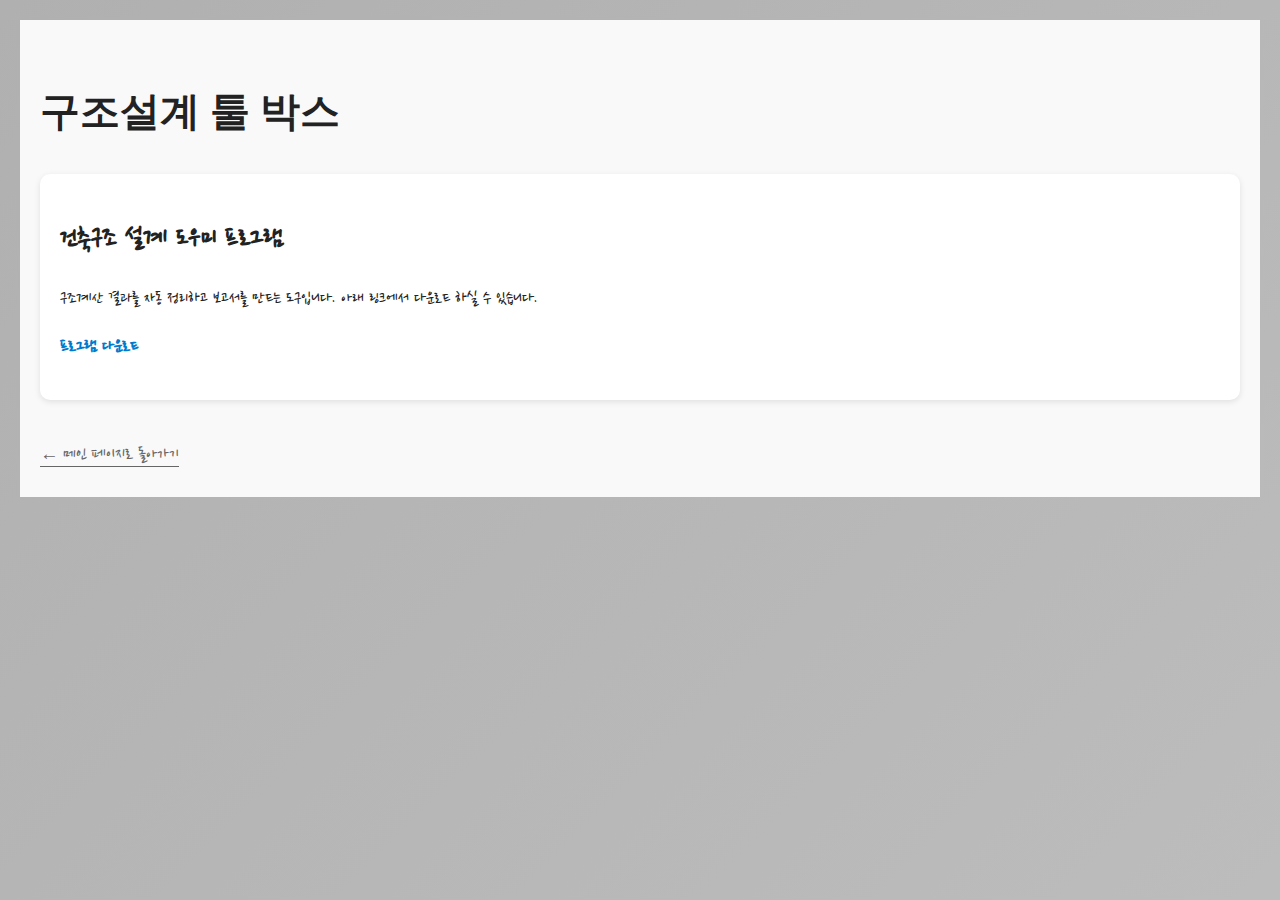
<file: deploy.html>
<!-- deploy.html -->
<!doctype html>
<html lang="ko">
<head>
  <meta charset="UTF-8" />
  <meta name="viewport" content="width=device-width, initial-scale=1.0" />
  <title>구조설계 툴 박스</title>
  <link href="https://fonts.googleapis.com/css2?family=Nanum+Pen+Script&display=swap" rel="stylesheet" />
  <link rel="stylesheet" href="style.css?v=2" />
  <style>
    body {
      font-family: 'Nanum Pen Script', cursive;
      color: #222;
      background: #f9f9f9;
      font-size: 1.15rem;
      line-height: 1.6;
    }
    h1 {
      font-size: 2.5rem;
      margin-bottom: 30px;
    }
    .software-card {
      background: #fff;
      padding: 20px;
      border-radius: 10px;
      box-shadow: 0 2px 6px rgba(0,0,0,0.1);
      margin-bottom: 20px;
    }
    .software-card a {
      color: #007acc;
      text-decoration: none;
      font-weight: bold;
    }
    .software-card a:hover {
      text-decoration: underline;
    }
  </style>
</head>
<body>
  <h1>구조설계 툴 박스</h1>

  <section class="software-card">
    <h2>건축구조 설계 도우미 프로그램</h2>
    <p>구조계산 결과를 자동 정리하고 보고서를 만드는 도구입니다. 아래 링크에서 다운로드 하실 수 있습니다.</p>
    <p><a href="https://example.com/your-software.zip" download>프로그램 다운로드</a></p>
  </section>

  <nav>
    <a href="index.html"><span>← 메인 페이지로 돌아가기</span></a>
  </nav>
</body>
</html>
</file>
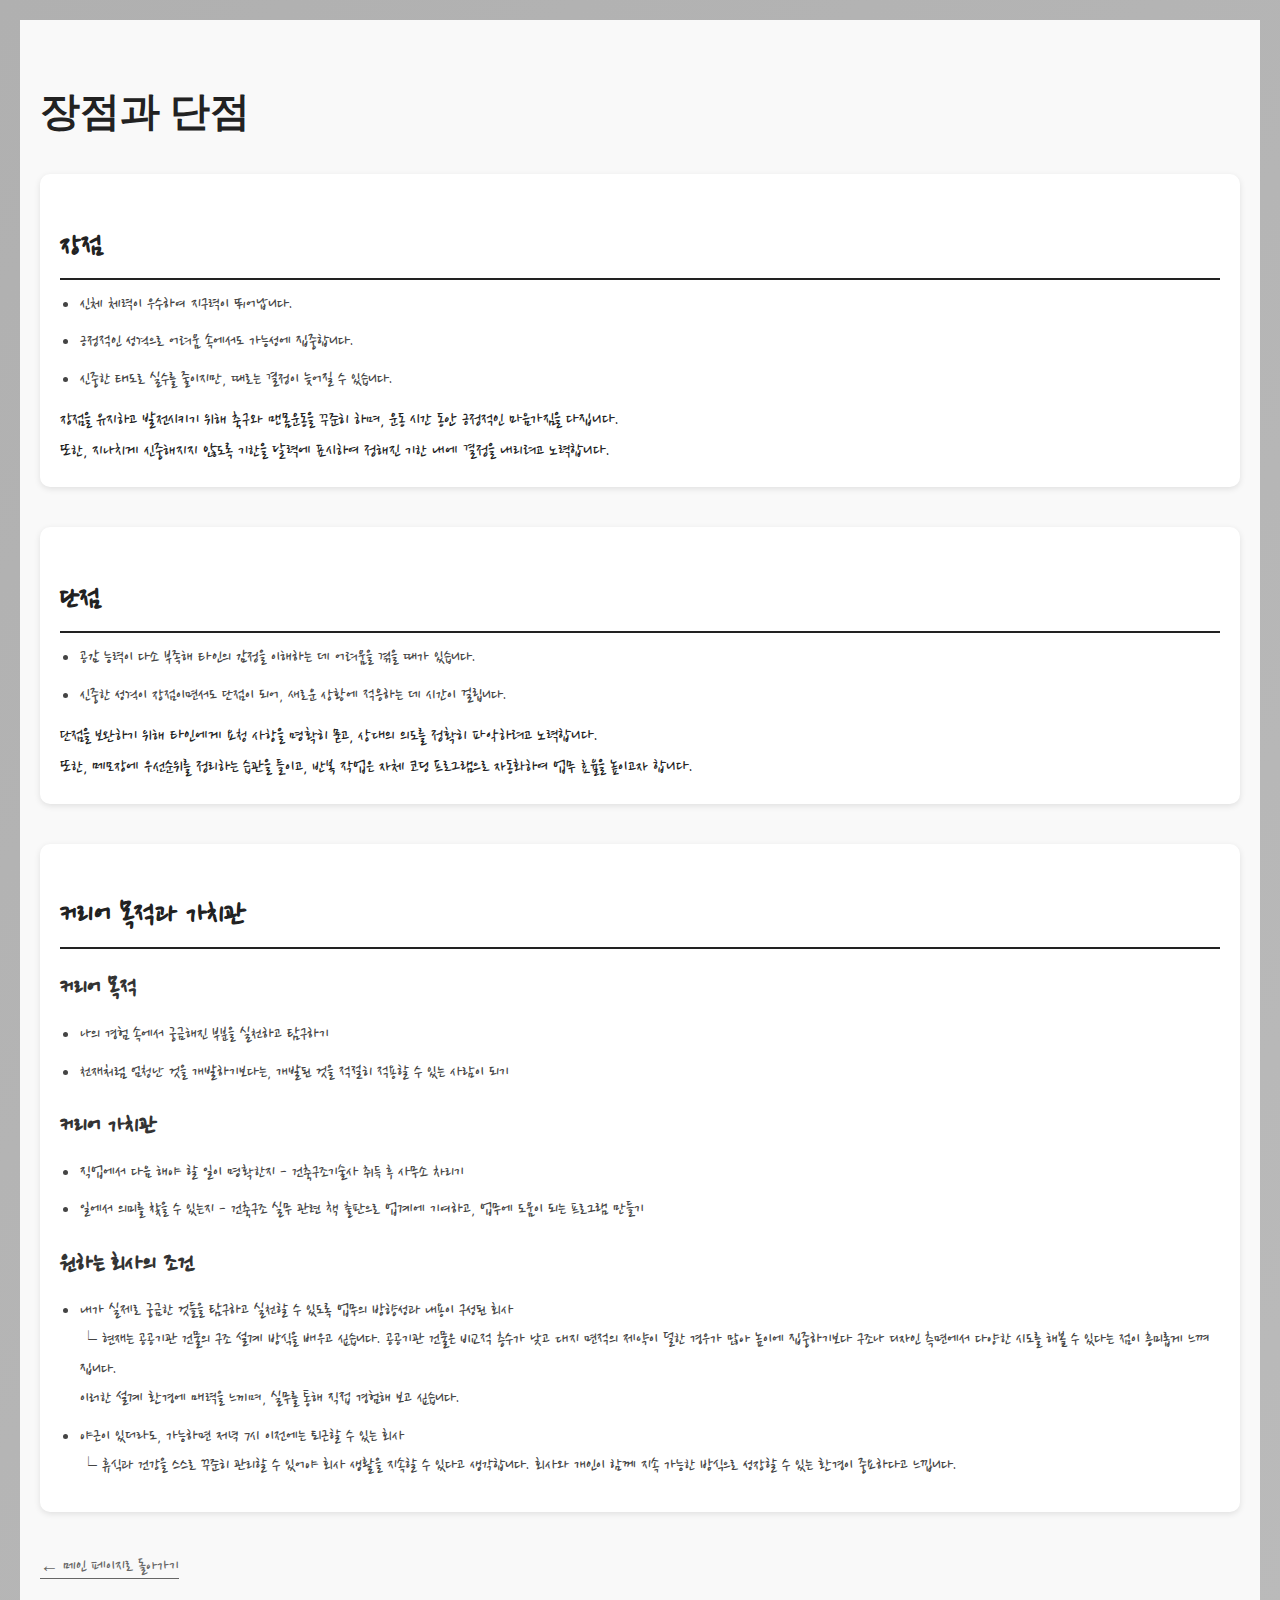
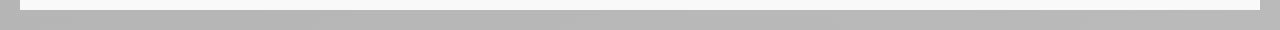
<file: intro.html>
<!--intro.html-->
<!doctype html>
<html lang="ko">
<head>
  <meta charset="UTF-8" />
  <meta name="viewport" content="width=device-width, initial-scale=1.0" />
  <link href="https://fonts.googleapis.com/css2?family=Nanum+Pen+Script&display=swap" rel="stylesheet" />
  <title>소개</title>
  <link rel="stylesheet" href="style.css" />
  <style>
    body {
      font-family: 'Nanum Pen Script', cursive;
      color: #222;
      background: #f9f9f9;
      font-size: 1.15rem;
      line-height: 1.6;
    }

    h1 {
        font-size: 2.5rem;
        margin-bottom: 30px;
    }
    h2 {
      font-size: 2rem;
      margin-bottom: 10px;
      border-bottom: 2px solid #222;
      padding-bottom: 6px;
      color: #222;
    }
    
    h3 {
      font-size: 1.6rem;
      margin-top: 20px;
      margin-bottom: 10px;
      color: #333;
    }

    p {
        font-size: 1.2rem;
        margin-top: 12px;
        margin-bottom: 0;
    }

    section {
      margin-bottom: 40px;
      background: #fff;
      padding: 20px;
      border-radius: 10px;
      box-shadow: 0 2px 6px rgba(0,0,0,0.1);
    }

    ul {
      list-style-type: disc;
      padding-left: 20px;
      color: #444;
      font-size: 1.15rem;
      margin-top: 0;
      margin-bottom: 12px;
    }

    li {
      margin-bottom: 8px;
    }
  </style>
</head>
<body>
  <h1>장점과 단점</h1>

  <section id="strengths">
    <h2>장점</h2>
    <ul>
      <li>신체 체력이 우수하여 지구력이 뛰어납니다.</li>
      <li>긍정적인 성격으로 어려움 속에서도 가능성에 집중합니다.</li>
      <li>신중한 태도로 실수를 줄이지만, 때로는 결정이 늦어질 수 있습니다.</li>
    </ul>
    <p>장점을 유지하고 발전시키기 위해 축구와 맨몸운동을 꾸준히 하며, 운동 시간 동안 긍정적인 마음가짐을 다집니다.<br />
        또한, 지나치게 신중해지지 않도록 기한을 달력에 표시하여 정해진 기한 내에 결정을 내리려고 노력합니다.
    </p>
  </section>

  <section id="weaknesses">
    <h2>단점</h2>
    <ul>
      <li>공감 능력이 다소 부족해 타인의 감정을 이해하는 데 어려움을 겪을 때가 있습니다.</li>
      <li>신중한 성격이 장점이면서도 단점이 되어, 새로운 상황에 적응하는 데 시간이 걸립니다.</li>
    </ul>
    <p>단점을 보완하기 위해 타인에게 요청 사항을 명확히 묻고, 상대의 의도를 정확히 파악하려고 노력합니다.<br />
        또한, 메모장에 우선순위를 정리하는 습관을 들이고, 반복 작업은 자체 코딩 프로그램으로 자동화하여 업무 효율을 높이고자 합니다.</p>
  </section>
  
  <section id="career-goals">
  <h2>커리어 목적과 가치관</h2>

  <h3>커리어 목적</h3>
  <ul>
     <li>나의 경험 속에서 궁금해진 부분을 실천하고 탐구하기</li>
     <li>천재처럼 엄청난 것을 개발하기보다는, 개발된 것을 적절히 적용할 수 있는 사람이 되기</li>
  </ul>

  <h3>커리어 가치관</h3>
  <ul>
    <li>직업에서 다음 해야 할 일이 명확한지 - 건축구조기술사 취득 후 사무소 차리기</li>
    <li>일에서 의미를 찾을 수 있는지 - 건축구조 실무 관련 책 출판으로 업계에 기여하고, 업무에 도움이 되는 프로그램 만들기</li>
  </ul>

  <h3>원하는 회사의 조건</h3>
  <ul>
    <li>
      내가 실제로 궁금한 것들을 탐구하고 실천할 수 있도록 업무의 방향성과 내용이 구성된 회사<br />
      └ 현재는 공공기관 건물의 구조 설계 방식을 배우고 싶습니다.
      공공기관 건물은 비교적 층수가 낮고 대지 면적의 제약이 덜한 경우가 많아
      높이에 집중하기보다 구조나 디자인 측면에서 다양한 시도를 해볼 수 있다는 점이 흥미롭게 느껴집니다.<br />
      이러한 설계 환경에 매력을 느끼며, 실무를 통해 직접 경험해 보고 싶습니다.
    </li>
    <li>
      야근이 있더라도, 가능하면 저녁 7시 이전에는 퇴근할 수 있는 회사<br />
      └ 휴식과 건강을 스스로 꾸준히 관리할 수 있어야 회사 생활을 지속할 수 있다고 생각합니다.
      회사와 개인이 함께 지속 가능한 방식으로 성장할 수 있는 환경이 중요하다고 느낍니다.
    </li>
  </ul>
</section>

  <nav>
    <a href="index.html"><span>← 메인 페이지로 돌아가기</span></a>
  </nav>
</body>
</html>
</file>
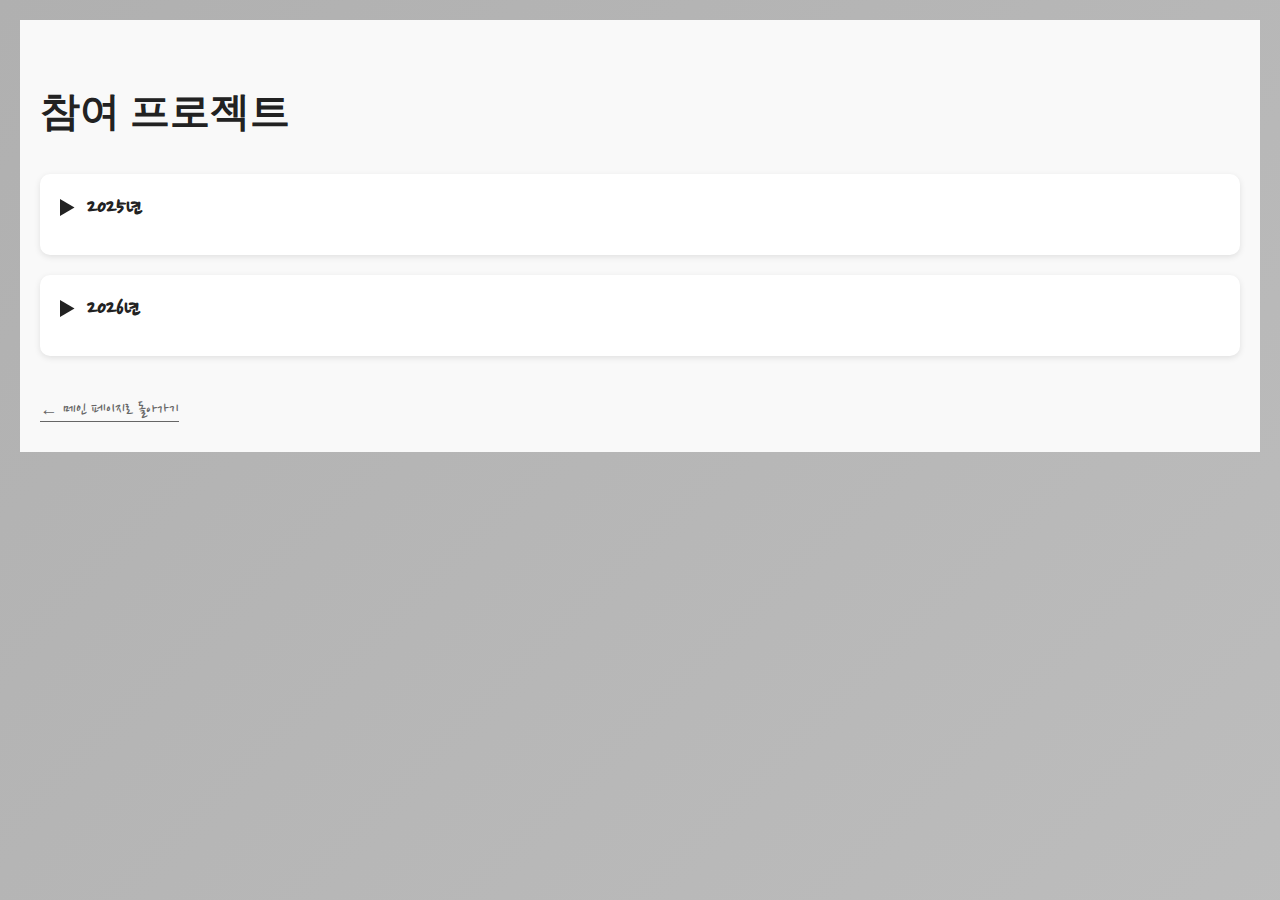
<file: project.html>
<!--project.html-->
<!doctype html>
<html lang="ko">
<head>
  <meta charset="UTF-8" />
  <meta name="viewport" content="width=device-width, initial-scale=1.0" />
  <title>참여 프로젝트</title>
  <link href="https://fonts.googleapis.com/css2?family=Nanum+Pen+Script&display=swap" rel="stylesheet" />
  <link rel="stylesheet" href="style.css?v=2" />
  <style>
    body {
      font-family: 'Nanum Pen Script', cursive;
      color: #222;
      background: #f9f9f9;
      font-size: 1.15rem;
      line-height: 1.6;
    }

    h1 {
      font-size: 2.5rem;
      margin-bottom: 30px;
    }

    details {
      margin-bottom: 20px;
      background: #fff;
      padding: 15px 20px;
      border-radius: 10px;
      box-shadow: 0 2px 6px rgba(0, 0, 0, 0.1);
    }

    summary {
      font-size: 1.6rem;
      font-weight: bold;
      cursor: pointer;
      margin-bottom: 10px;
    }

    .project-card {
      margin-bottom: 20px;
      padding: 15px;
      border-left: 4px solid #444;
      background: #fdfdfd;
      border-radius: 8px;
    }

    .project-card p {
      margin: 6px 0;
    }

    .project-card strong {
        font-weight: bold;
        color: #333;
    }

    nav {
      margin-top: 40px;
    }

    nav a {
      font-size: 1.1rem;
    }
  </style>
</head>
<body>
  <h1>참여 프로젝트</h1>

  <details>
    <summary>2025년</summary>

    <section class="project-card">
      <div class="card-text">
        <h2 style="font-size: 1.4rem; margin-bottom: 10px;">순직산업전사위령탑 성역화 조성사업</h2>
        <p><strong>대지위치:</strong> 강원도 태백시 황지동 3-3번지 일원</p>
        <p><strong>용도:</strong> 문화 및 집회시설(전시장)</p>
        <p><strong>층수:</strong> 지하 2층, 지상 4층</p>
        <p><strong>대지면적:</strong> 73,320㎡</p>
        <p><strong>건축면적:</strong> 5,600㎡</p>
        <p><strong>구조형식:</strong> 철근콘크리트조</p>
        <p><strong>맡은 업무:</strong> 현상설계</p>
      </div>
    </section>

    <section class="project-card">
      <div class="card-text">
        <h2 style="font-size: 1.4rem; margin-bottom: 10px;">환동해 호국역사문화관 건립공사</h2>
        <p><strong>대지위치:</strong> 경상북도 포항시 남구 일월동 679-3번지 일대</p>
        <p><strong>용도:</strong> 문화 및 집회시설</p>
        <p><strong>층수:</strong> 지상 3층</p>
        <p><strong>대지면적:</strong> 9,620㎡</p>
        <p><strong>건축면적:</strong> 1,998.20㎡</p>
        <p><strong>구조형식:</strong> 철근콘크리트조</p>
        <p><strong>맡은 업무:</strong> 현상설계</p>
      </div>
  </section>

     <section class="project-card">
      <div class="card-text">
        <h2 style="font-size: 1.4rem; margin-bottom: 10px;">서초구 방배동 신축공사</h2>
        <p><strong>대지위치:</strong> 서울 서초구 방배동 810-21, 22호 2필지</p>
        <p><strong>용도:</strong> 주차전용건축물(노외주차장), 자동차관련시설(세차장), 제2종근린생활시설(수리점, 사무소)</p>
        <p><strong>층수:</strong> 지하 1층, 지상 6층</p>
        <p><strong>대지면적:</strong> 994.10㎡</p>
        <p><strong>건축면적:</strong> 764.67㎡</p>
        <p><strong>연면적:</strong> 3,363.06㎡</p>
        <p><strong>구조형식:</strong> 철근콘크리트조, 철골조</p>
        <p><strong>맡은 업무:</strong> 허가용 구조계산서 작성</p>
      </div>

      <img src="images/서초구 방배동 신축공사.png" alt="서초구 방배동 신축공사 모델링 이미지" class="card-image" />
    </section>

    <section class="project-card">
      <div class="card-text">
        <h2 style="font-size: 1.4rem; margin-bottom: 10px;">용인 반도체고 신축공사</h2>
        <p><strong>대지위치:</strong> 경기도 용인시 처인구 남사읍 남산로7 일원</p>
        <p><strong>용도:</strong> 교육연구시설(고등학교, 기숙사)</p>
        <p><strong>층수:</strong> 지하 1층, 지상 4층</p>
        <p><strong>대지면적:</strong> 17,990.00㎡</p>
        <p><strong>건축면적:</strong> 4,251.55㎡</p>
        <p><strong>연면적:</strong> 14,488.02㎡</p>
        <p><strong>구조형식:</strong> 철근콘크리트조</p>
        <p><strong>맡은 업무:</strong> 지킴이실 구조설계</p>
      </div>

      <img src="images/용인반도체고 지킴이실.png" alt="용인 반도체고 지킴이실 모델링 이미지" class="card-image" />
    </section>

    <section class="project-card">
      <div class="card-text">
        <h2 style="font-size: 1.4rem; margin-bottom: 10px;">근로복지공단 창원지사 건립공사</h2>
        <p><strong>대지위치:</strong> 경상남도 창원시 성산구 중앙대로249번길 4</p>
        <p><strong>용도:</strong> 업무시설</p>
        <p><strong>층수:</strong> 지하 1층, 지상 4층</p>
        <p><strong>대지면적:</strong> 2,876.1㎡</p>
        <p><strong>연면적:</strong> 6,670.0㎡</p>
        <p><strong>구조형식:</strong> 철근콘크리트조</p>
        <p><strong>맡은 업무:</strong> 현상설계</p>
      </div>
  </section>

    <section class="project-card">
      <div class="card-text">
        <h2 style="font-size: 1.4rem; margin-bottom: 10px;">대구 연호지구 공원설계</h2>
        <p><strong>대지위치:</strong> 대구광역시 수성구 연호동, 이천동 일원</p>
        <p><strong>용도:</strong> 관리사무소</p>
        <p><strong>층수:</strong> 지상 1층</p>
        <p><strong>대지면적:</strong> 37,850.00㎡</p>
        <p><strong>건축면적:</strong> 207.23㎡</p>
        <p><strong>연면적:</strong> 177.94㎡</p>
        <p><strong>구조형식:</strong> 철근콘크리트조</p>
        <p><strong>맡은 업무:</strong> 관리사무소 구조설계</p>
      </div>

      <img src="images/대구연호지구 공원설계 관리사무소.png" alt="대구 연호지구 공원 관리사무소 모델링 이미지" class="card-image" />
      
    </section>

        <section class="project-card">
      <div class="card-text">
        <h2 style="font-size: 1.4rem; margin-bottom: 10px;">강화군 청소년수련관 신축사업</h2>
        <p><strong>대지위치:</strong> 인천광역시 광화군 광화읍 신문리 628-1, 623-1, 623, 622-1, 621-4번지</p>
        <p><strong>용도:</strong> 수련시설(청소년수련관)</p>
        <p><strong>층수:</strong> 지하 1층, 지상 4층</p>
        <p><strong>대지면적:</strong> 14,531㎡</p>
        <p><strong>연면적:</strong> 3,725㎡</p>
        <p><strong>구조형식:</strong> 철골조 및 철골철근콘크리트조</p>
        <p><strong>맡은 업무:</strong> 현상설계</p>
      </div>

      <img src="images/강화군 청소년수련관.png" alt="강화군 청소년수련관 모델링 이미지" class="card-image" />
    </section>

  </details>

  <details>
    <summary>2026년</summary>

    <section class="project-card">
      <div class="card-text">
        <h2 style="font-size: 1.4rem; margin-bottom: 10px;">동부권 공공정원화사업 내 신축공사</h2>
        <p><strong>대지위치:</strong> 경기도 화성시 오산동 1060번지 일원</p>
        <p><strong>용도:</strong> 제1종 근린생활시설</p>
        <p><strong>층수:</strong> 지상 1층</p>
        <p><strong>대지면적:</strong> 320㎡</p>
        <p><strong>구조형식:</strong> 철근콘크리트조</p>
        <p><strong>맡은 업무:</strong> 파빌리온 구조설계</p>
      </div>
      
      <img src="images/동부권 공공정원화사업 내 신축공사 파빌리온.png" alt="동부권 공공정원화사업 내 신축공사 파빌리온 모델링 이미지" class="card-image" />
    </section>

  </details>

  <nav>
    <a href="index.html"><span>← 메인 페이지로 돌아가기</span></a>
  </nav>
</body>
</html>
</file>
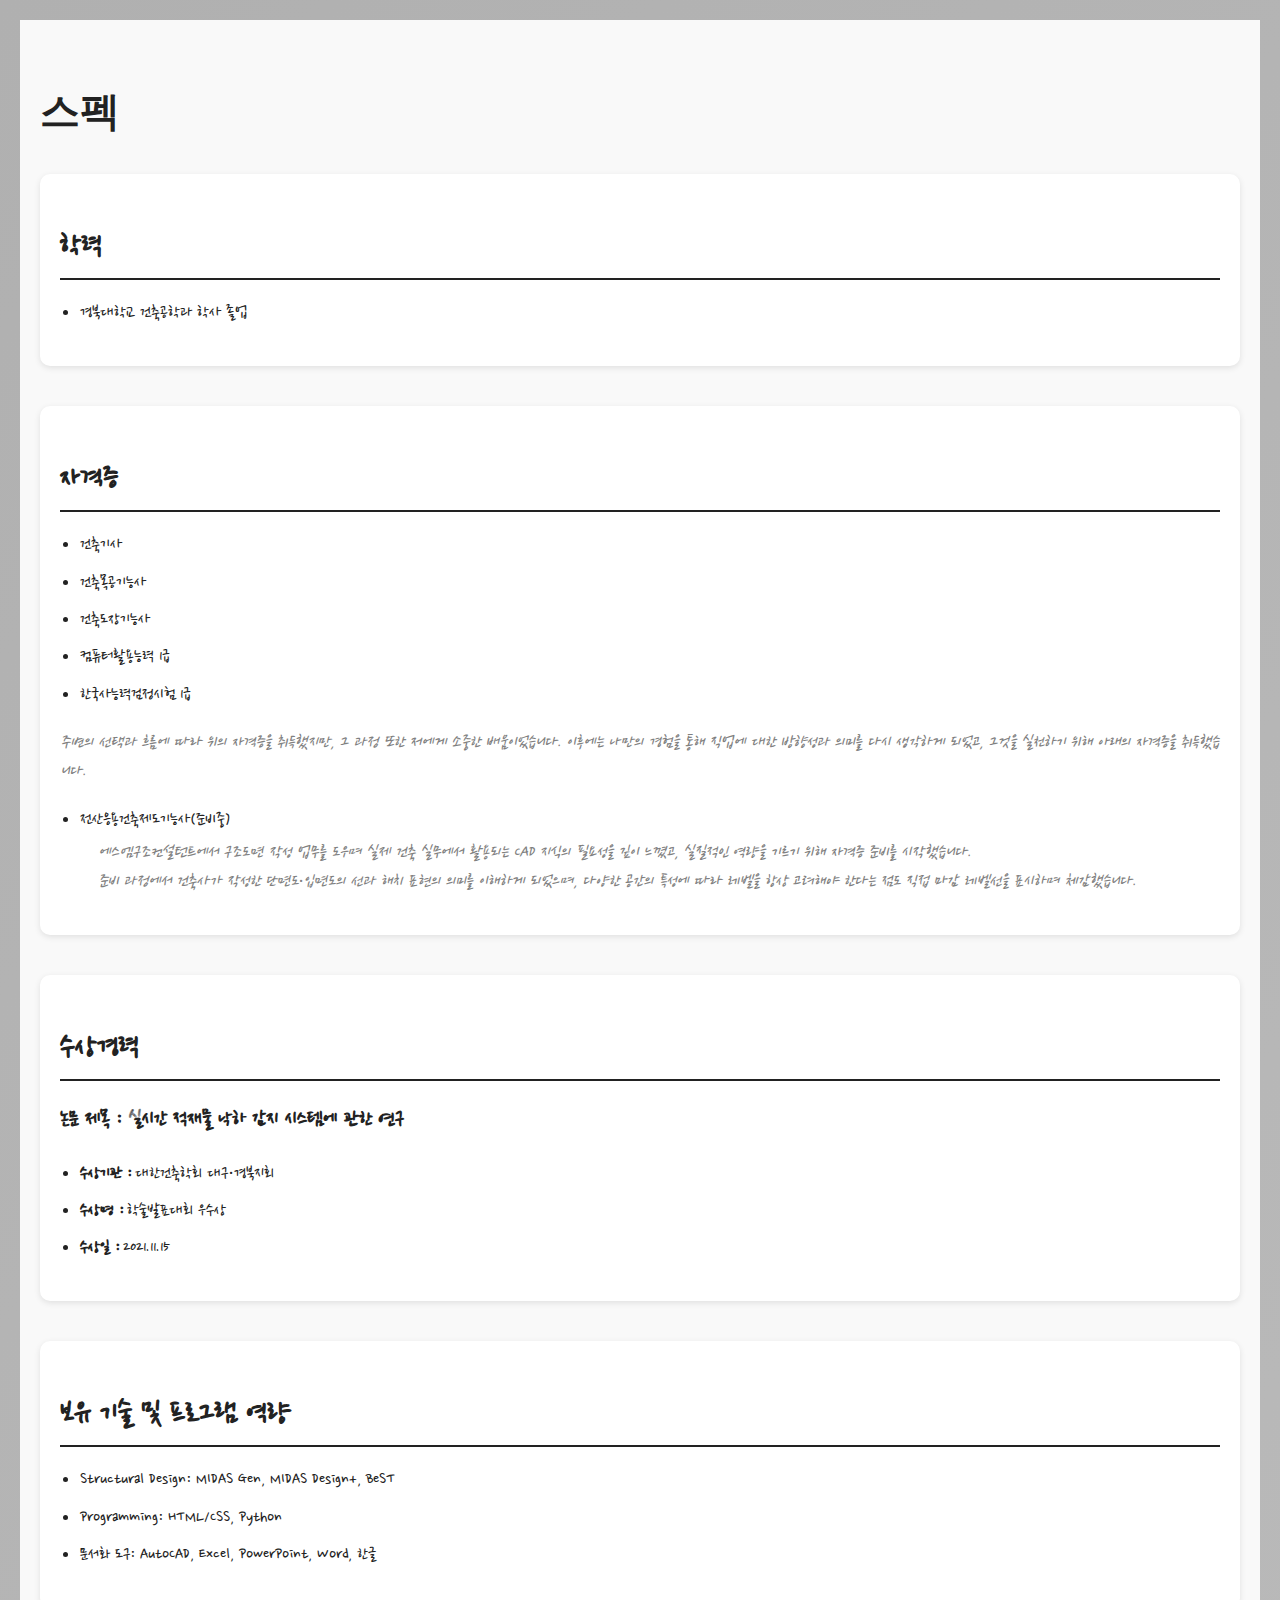
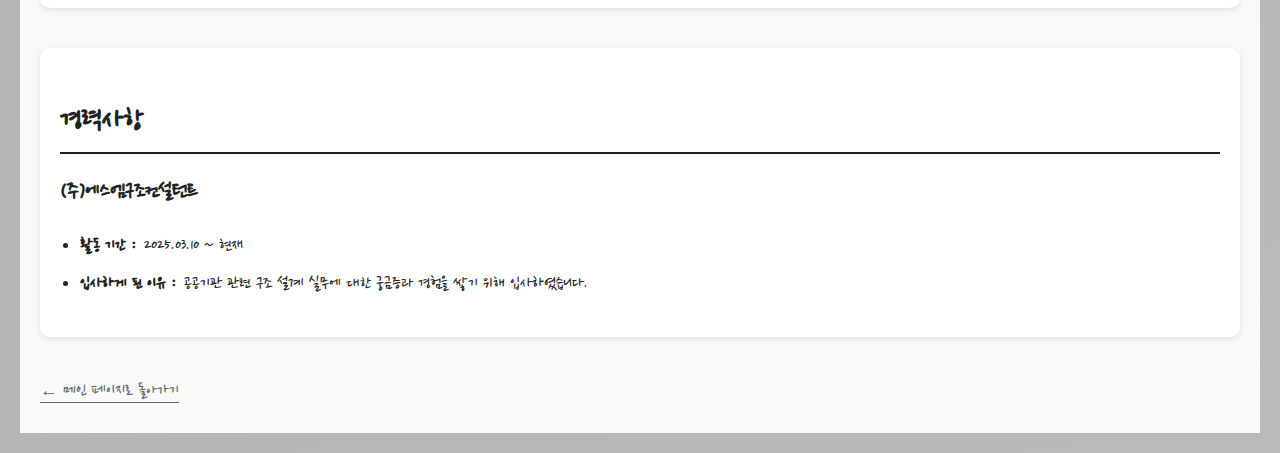
<file: spec.html>
<!--spec.html-->
<!doctype html>
<html lang="ko">
<head>
  <meta charset="UTF-8" />
  <meta name="viewport" content="width=device-width, initial-scale=1.0" />
  <link href="https://fonts.googleapis.com/css2?family=Nanum+Pen+Script&display=swap" rel="stylesheet" />
  <title>스펙</title>
  <link rel="stylesheet" href="style.css?v=2" />
  <style>
    body {
      font-family: 'Nanum Pen Script', cursive;
      color: #222;
      background: #f9f9f9;
      font-size: 1.15rem;
      line-height: 1.6;
    }

    h1 {
      font-size: 2.5rem;
      margin-bottom: 30px;
    }

    h2 {
      font-size: 2rem;
      margin-bottom: 10px;
      border-bottom: 2px solid #222;
      padding-bottom: 6px;
    }

    ul {
      list-style-type: disc;
      padding-left: 20px;
      font-size: 1.15rem;
    }

    li {
      margin-bottom: 8px;
    }

    section {
      margin-bottom: 40px;
      background: #fff;
      padding: 20px;
      border-radius: 10px;
      box-shadow: 0 2px 6px rgba(0,0,0,0.1);
    }

    nav a {
      font-size: 1.1rem;
    }
  </style>
</head>
<body>
  <h1>스펙</h1>

  <section id="education">
    <h2>학력</h2>
    <ul>
      <li>경북대학교 건축공학과 학사 졸업</li>
    </ul>
  </section>

  <section id="certificates">
    <h2>자격증</h2>
    <ul>
      <li>건축기사</li>
      <li>건축목공기능사</li>
      <li>건축도장기능사</li>
      <li>컴퓨터활용능력 1급</li>
      <li>한국사능력검정시험 1급</li>
    </ul>

    <p style="font-style: italic; color: gray;">
      주변의 선택과 흐름에 따라 위의 자격증을 취득했지만, 그 과정 또한 저에게 소중한 배움이었습니다.
      이후에는 나만의 경험을 통해 직업에 대한 방향성과 의미를 다시 생각하게 되었고,
      그것을 실천하기 위해 아래의 자격증을 취득했습니다.
    </p>
    <ul>
      <li>
        전산응용건축제도기능사(준비중)
        <p style="font-style: italic; color: gray; margin: 0.2em 0 0 1em;">
          에스엠구조컨설턴트에서 구조도면 작성 업무를 도우며 실제 건축 실무에서 활용되는 CAD 지식의 필요성을 깊이 느꼈고, 실질적인 역량을 기르기 위해 자격증 준비를 시작했습니다.<br>
          준비 과정에서 건축사가 작성한 단면도·입면도의 선과 해치 표현의 의미를 이해하게 되었으며, 다양한 공간의 특성에 따라 레벨을 항상 고려해야 한다는 점도 직접 마감 레벨선을 표시하며 체감했습니다.
      </li>
    </ul>
  </section>
  
  <section id="awards">
  <h2>수상경력</h2>
  <h3>논문 제목 : 실시간 적재물 낙하 감지 시스템에 관한 연구</h3>
  <ul>
        <li><strong>수상기관 :</strong>대한건축학회 대구·경북지회</li>
        <li><strong>수상명 :</strong>학술발표대회 우수상</li>
        <li><strong>수상일 :</strong>2021.11.15</li>
  </ul>
</section>

  <section id="skills">
    <h2>보유 기술 및 프로그램 역량</h2>
    <ul>
      <li>Structural Design: MIDAS Gen, MIDAS Design+, BeST</li>
      <li>Programming: HTML/CSS, Python</li>
      <li>문서화 도구: AutoCAD, Excel, PowerPoint, Word, 한글</li>
    </ul>
  </section>

  <section id="experience">
    <h2>경력사항</h2>
    <div class="job-card">
      <h3>(주)에스엠구조컨설턴트</h3>
      <ul>
        <li><strong>활동 기간 :</strong> 2025.03.10 ~ 현재</li>
        <li><strong>입사하게 된 이유 :</strong> 공공기관 관련 구조 설계 실무에 대한 궁금증과 경험을 쌓기 위해 입사하였습니다.</li>
      </ul>
    </div>
  </section>

  <nav>
    <a href="index.html"><span>← 메인 페이지로 돌아가기</span></a>
  </nav>
</body>
</html>
</file>
<file: style.css>
/* style.css */
html, body {
  height: auto;
  margin: 0;
  padding: 20px;
  color: #333;

    background: linear-gradient(135deg,
    #b0b0b0,
    #c0c0c0,
    #f0e6f6,
    #e0f7fa,
    #f8e9f0,
    #d0d0d0
  );
  background-size: 800% 800%;
  animation: gradientFlow 30s ease infinite;

  overflow: auto;
  box-sizing: border-box;
}

@keyframes gradientFlow {
  0% { background-position: 0% 50%; }
  50% { background-position: 100% 50%; }
  100% { background-position: 0% 50%; }
}

h1 {
  font-family: 'Nanum Brush Script', cursive;
  font-size: 2rem;
  font-weight: bold;
  margin-top: 40px;
}

@media (max-width: 768px) {
  html, body {
    padding: 10px;
  }
}

nav {
  margin-top: 40px;
  position: static;
  overflow: visible;
}

nav a {
  color: inherit;
  text-decoration: none;
  display: block;
  margin-bottom: 8px;
}

nav a span {
  color: #666666;
  border-bottom: 1px solid #666666;
  padding-bottom: 2px;
  transition: border-bottom 0.2s ease, color 0.2s ease;
}

nav a:link span,
nav a:visited span {
  color: #666666;
}

nav a:hover span {
  color: #000000;
  border-bottom: none;
}
nav a:active span {
  color: #666666;
  border-bottom: 1px solid #666666;
}

#awards li strong,
#experience li strong {
  display: inline-block;
  margin-right: 0.5ch;
  font-weight: bold;
}

.project-card {
  display: flex;
  align-items: flex-start;
  gap: 20px;
  max-width: 900px;
}

.card-text {
  flex: 1;
}

.card-image {
  height: 360px;
  width: auto;
  border-radius: 6px;
  box-shadow: 0 2px 8px rgba(0,0,0,0.1);
  object-fit: contain;
}
</file>
